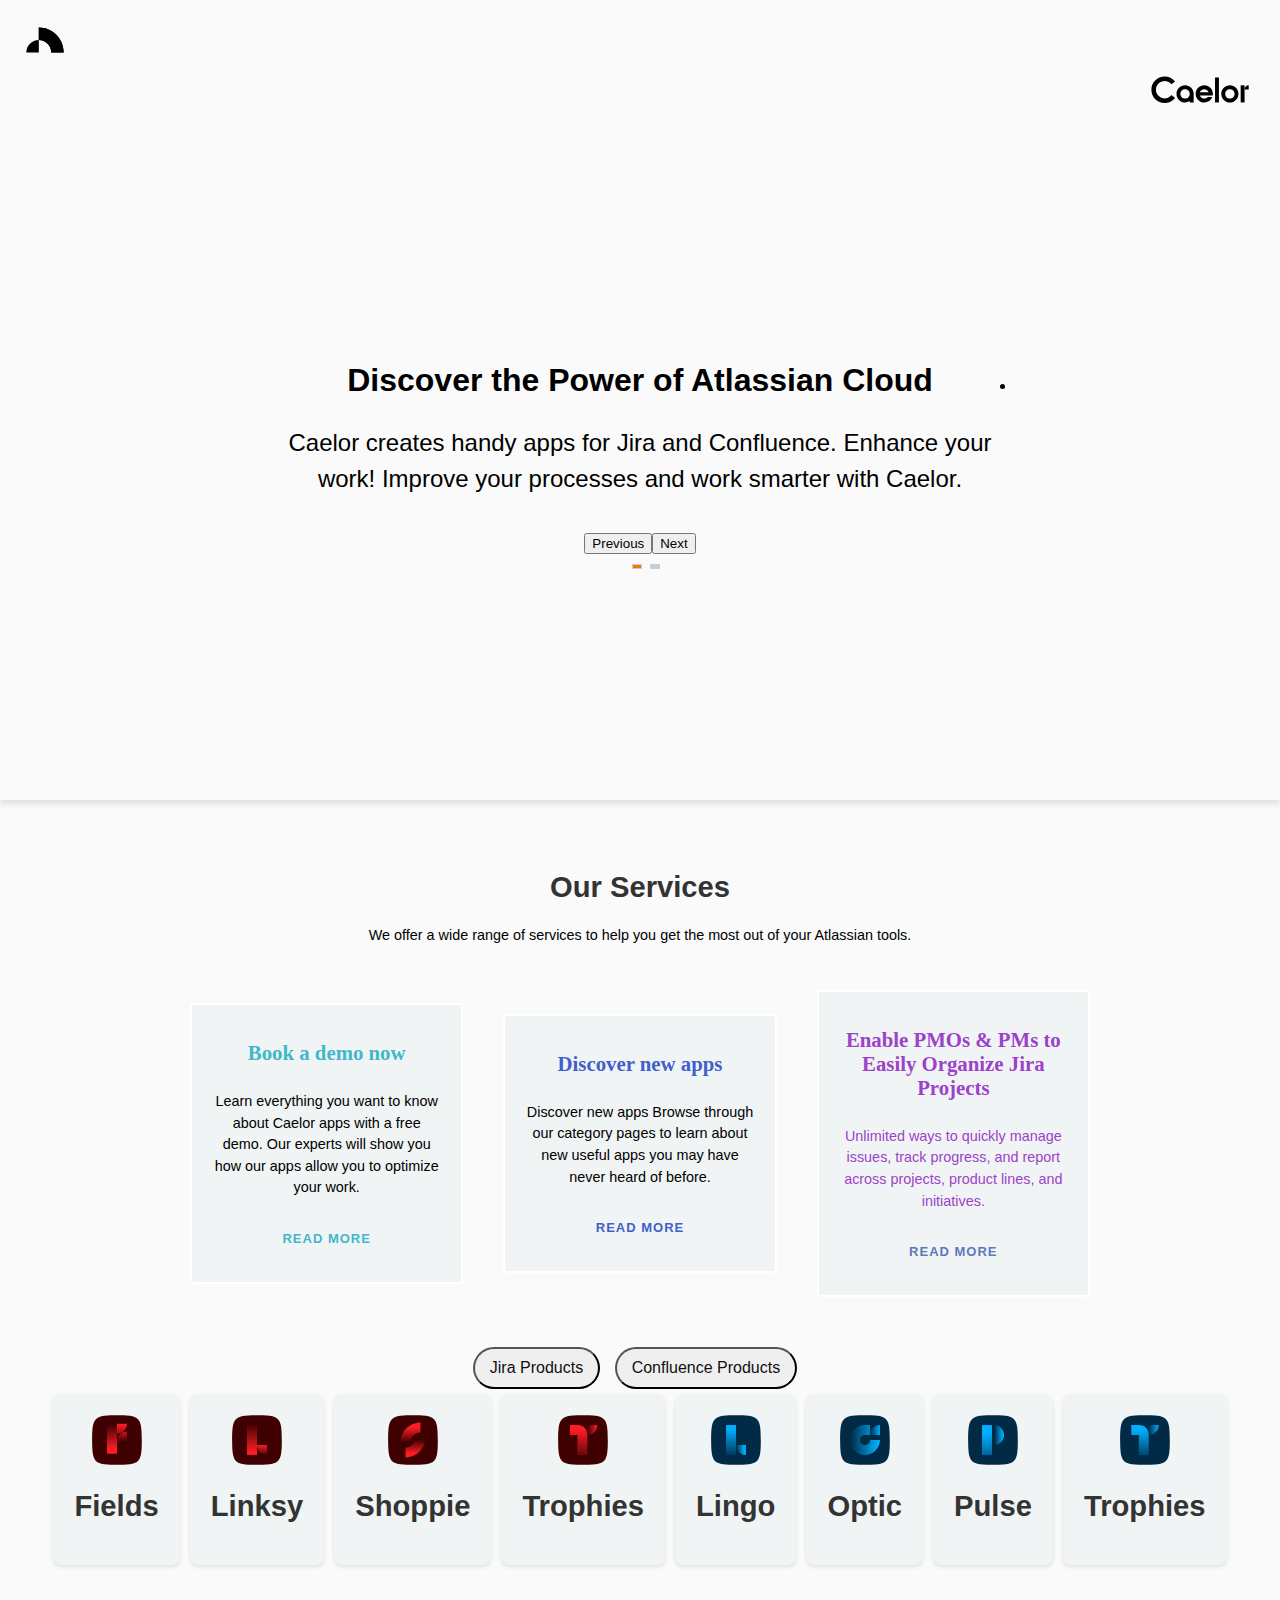
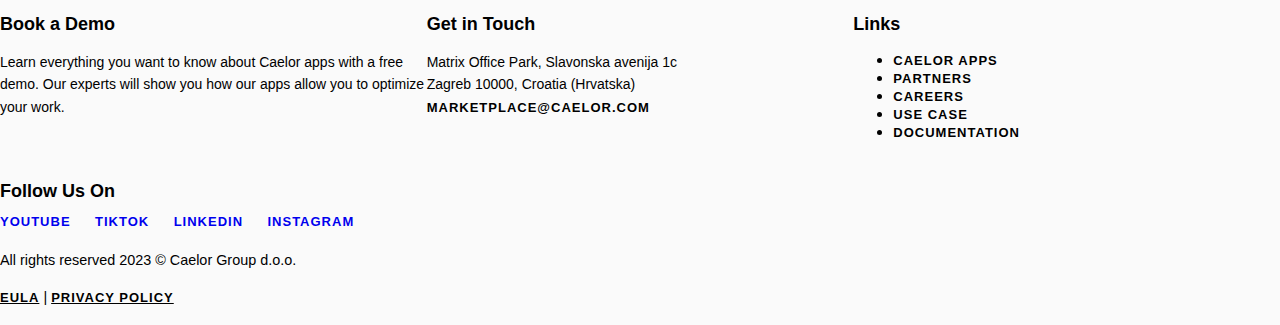
<file: index.html>
<!DOCTYPE html>
<html lang="Nl">
<head>
  <meta charset="UTF-8">
  <meta name="viewport" content="width=device-width, initial-scale=1.0">
  <title>Caelor</title>
    <link rel="stylesheet" href="styles/style.css">
    <script src="script/main.js"></script>
    

</head>
<body>
  <header>
    <nav>
      <div class="logo-container primary-logo">
        <img src="Assets/02. Assets/Logo svg/Caelor-Logo.svg" alt="">
      </div>
      <div class="nav-icon"><i class="fa fa-bars" aria-hidden="true"></i></div>
    </nav>
    <div class="secondary-logo-container">
      <img src="Assets/02. Assets/Logo svg/Caelor-Wordmark.svg" alt="">
    </div>
    <section class="slider-section">
      <div class="grid-container">
        <div class="image-container">
        </div>
        <div class="slider-content">
          <figure id="slider">
            <ul class="slides">
              <li class="slide">
                <div class="slide-content">
                  <h2>Discover the Power of Atlassian Cloud</h2>
                  <p>Caelor creates handy apps for Jira and Confluence. Enhance your work! Improve your processes and work smarter with Caelor.</p>
                </div>
              </li>
              <li class="slide">
                <div class="slide-content">
                  <h2>Our Products</h2>
                  <p>Explore our apps that make collaboration and project management easier in Atlassian Cloud. Caelor has what you need.</p>
                </div>
              </li>
            </ul>
            <div class="button-container">
              <button id="button-prev">Previous</button>
              <button id="button-next">Next</button>
            </div>
            <div id="slider-controls">
              <ul>
                <li class="active-slide" id="button1"></li>
                <li class="inactive-slide" id="button2"></li>
              </ul>
            </div>
          </figure>
        </div>
      </div>
    </section>
  </header>
  <main>

    <section>
      <h3>Our Services</h3>
      <p class="section-lead">We offer a wide range of services to help you get the most out of your Atlassian tools.</p>
      <div class="services-grid">
        <div class="service service1">
          <h4>Book a demo now</h4>
          <p>Learn everything you want to know about Caelor apps with a free demo. Our experts will show you how our apps allow you to optimize your work.</p>
          <a href="#" class="cta">Read More </a>
        </div>
    
        <div class="service service2">
          <h4>Discover new apps</h4>
          <p>Discover new apps
            Browse through our category pages to learn about new useful apps you may have never heard of before.</p>
          <a href="#" class="cta">Read More </a>
        </div>
    
        <div class="service service3">
          <h4>Enable PMOs & PMs to Easily Organize Jira Projects</h4>
          <p>Unlimited ways to quickly manage issues, track progress, and report across projects, product lines, and initiatives.</p>
          <a href="#" class="cta">Read more </a>
        </div>
      </div>
    </section>
 

    <div class="container">
      <div class="product-slider">
        <div class="product-slider__category">
          <button onclick="showJiraProducts()">Jira Products</button>
          <button onclick="showConfluenceProducts()">Confluence Products</button>
        </div>
        <div class="product-slider__slider" id="productSlider">
          <div class="product-slider__item jira">
            <img src="Assets/02. Assets/Icons svg/Caelor-Logos_Jira - Fields - App Icon.svg" alt="Fields"> 
            <h3>Fields</h3>
          </div>
    
          <div class="product-slider__item jira">
            <img src="Assets/02. Assets/Icons svg/Caelor-Logos_Jira - Linksy - App Icon.svg" alt="Linksy">
            <h3>Linksy</h3>
          </div>

          <div class="product-slider__item jira">
            <img src="Assets/02. Assets/Icons svg/Caelor-Logos_Jira - Shoppie - App Icon.svg" alt="Shoppie">
            <h3>Shoppie</h3>
          </div>
    
          <div class="product-slider__item confluence">
            <img src="Assets/02. Assets/Icons svg/Caelor-Logos_Jira - Trophies - App Icon.svg" alt="Trophies">
            <h3>Trophies</h3>
          </div>
    
          <div class="product-slider__item confluence">
            <img src="Assets/02. Assets/Icons svg/Caelor-Logos_Confluence - Lingo - App Icon.svg" alt="Lingo">
            <h3>Lingo</h3>
          </div>

          <div class="product-slider__item confluence">
            <img src="Assets/02. Assets/Icons svg/Caelor-Logos_Confluence - Optic - App Icon.svg" alt="Optic">
            <h3>Optic</h3>
          </div>

          <div class="product-slider__item confluence">
            <img src="Assets/02. Assets/Icons svg/Caelor-Logos_Confluence - Pulse - App Icon.svg" alt="Pulse">
            <h3>Pulse</h3>
          </div>

          <div class="product-slider__item confluence">
            <img src="Assets/02. Assets/Icons svg/Caelor-Logos_Confluence - Trophies - App Icon.svg" alt="Trophie confluence">
            <h3>Trophies</h3>
          </div>
          

    
    <script defer src="script/main.js"></script>
  </main>


    </div>
  
    <div class="footer-info">
      <div class="info-section">
        <h4>Book a Demo</h4>
        <p>Learn everything you want to know about Caelor apps with a free demo. Our experts will show you how our apps allow you to optimize your work.</p>
      </div>
  
      <div class="info-section">
        <h4>Get in Touch</h4>
        <p>Matrix Office Park, Slavonska avenija 1c<br> Zagreb 10000, Croatia (Hrvatska)<br>
          <a href="mailto:marketplace@caelor.com">marketplace@caelor.com</a>
        </p>
      </div>
  
      <div class="info-section">
        <h4>Links</h4>
        <ul>
          <li><a href="#">Caelor Apps</a></li>
          <li><a href="#">Partners</a></li>
          <li><a href="#">Careers</a></li>
          <li><a href="#">Use Case</a></li>
          <li><a href="#">Documentation</a></li>
        </ul>
      </div>
    </div>
  
    <div class="footer-follow">
      <h4>Follow Us On</h4>
      <ul>
        <li><a href="#">YouTube</a></li>
        <li><a href="#">TikTok</a></li>
        <li><a href="#">LinkedIn</a></li>
        <li><a href="#">Instagram</a></li>
      </ul>
    </div>
  
    <div class="footer-copyright">
      <p>All rights reserved 2023 © Caelor Group d.o.o.</p>
      <p><a href="#">EULA</a> | <a href="#">Privacy Policy</a></p>
    </div>
  </footer>
</file>
<file: styles/style.css>
:root {
  --primary-color: #121212;
  --Primary-color-Light: #ffffff;
  --secondary-color: #0000ff;
  --grey-i: #fafafa;
  --grey-ii: #F1F4F4;
  --grey-iii: #E7ECED;
  --grey-iv: #282e30;
  --grey-vi: #171717;
  --error-color: #751500;
  --success-color: #006049;
  --solar-orange: #ff7300;
  --grid-columns-desktop: 12;
  --grid-rows-desktop: 6;
  --grid-columns-mobile: 6;
  --grid-rows-mobile: 6;
  --headline-font: 'PP Formula', sans-serif;
  --headline-font-weight: medium;
  --headline-font-size: 80px;
  --body-copy-font: 'PP Formula', sans-serif;
  --body-copy-font-weight: medium;
  --body-copy-font-size: 20px;
  --body-copy-line-height: 36px;
}

body {
  margin: 0;
  padding: 0;
  font-family: var(--body-copy-font);
  background-color: var(--grey-i);
  background-image:url('');
  background-size: cover;

}



header {
  box-shadow: 0 4px 6px rgba(0, 0, 0, 0.1);
  padding: 15px 20px;
  margin-bottom: 20px;
  background-size: cover;
  background-image: url(http://127.0.0.1:5500/Assets/02.%20Assets/04.%20Shapes/svg/Caelor-Blue-01-16x9-01.svg);
  height: 800px;
  top: 0;
}

header.sticky {
  background-color: var(--grey-i);
  box-shadow: 0 4px 6px rgba(0, 0, 0, 0.1);
}



.logo-container,
.secondary-logo-container {
  height: 50px;
  display: flex;
  align-items: center;
  justify-content: flex-start;
  z-index: 2; /* Zorg ervoor dat het logo boven de achtergrondafbeelding wordt weergegeven */
}

.logo-container img,
.secondary-logo-container img {
  max-height: 100%;
  width: auto; /* Pas dit aan indien nodig */
  height: 100%;
}

.logo-container.primary-logo {
  order: -1;
}

nav a {
  color: var(--Primary-color-Light);
  text-decoration: none;
  padding: 10px 15px;
  margin: 0 10px;
  border-radius: 5px;
  transition: 0.3s ease;
}

nav a:hover {
  background: rgba(255, 255, 255, 0.1);
}

.logo-container.primary-logo {
  order: -1; 
}

.secondary-logo-container {
  display: flex;
  align-items: center;
  justify-content: flex-end;
  flex-grow: 1; 
}

.secondary-logo-container img {
  margin-right: 10px;
}

.secondary-logo-container span {
  color: #fff;
}

.slider-section {
  display: flex;
  align-items: center;
  justify-content: center;
  min-height: 100vh;
}

.grid-container {
  display: flex;
  flex-direction: column; /* Change to column layout */
  justify-content: center;
  align-items: center;
}

#slider {
  padding-top: 50px;
  width: 80%;
  max-width: 1200px; 
  height: 600px; 
  overflow: hidden;
  margin: 0 auto; 
}


.slider-content {
  text-align: center;
}


.slider-content h2 {
  font-size: 2em;
}

.slider-content p {
  font-size: 1.5em;
}


#slider .slides {
  display: flex;
  width: 100%;
  height: auto;
  margin: 0;
  padding: 0;
  transition: transform 0.5s ease;
}

#slider .slide {
  flex: 0 0 100%;
  width: 100%;
  height: auto;
  box-sizing: border-box;
  padding: 0 15px;
}

#slider img {
  width: 100%;
  height: auto;
  display: block;
  margin: 0 auto;
  border: 2px solid var(--solar-orange);
}

#slider .slide-content {
  text-align: center;
  padding-top: 20px;
}


#slider-controls .active-slide {
  background: var(--solar-orange);
}

.button-container {
  display: flex;
  justify-content: center;
  margin-top: 20px;
}


/* Add this to your existing CSS */

/* Styling voor Previous and Next buttons */
.button-prev,
.button-next {
  padding: 12px 20px;
  font-size: 16px;
  cursor: pointer;
  background-color: var(--solar-orange);
  color: #420808;
  border-radius: 25px; /* voor ronde vorm */
  transition: background-color 0.3s ease, transform 0.3s ease;
}


.button-prev:hover,
.button-next:hover {
  background-color: #ff8c00;
  transform: scale(1.05);
}

.product-slider__category button {
  padding: 10px 15px;
  font-size: 16px;
  cursor: pointer;
  color: #101010;
  border-radius: 25px;
  margin-right: 10px;
  transition: background-color 0.3s ease, transform 0.3s ease;
}

/* Hover effect voorr category buttons */
.product-slider__category button:hover {
  background-color: #ff8c00;
  transform: scale(1.05);
}



#slider-controls {
  width: 100%;
  text-align: center;
  margin-top: 10px;
  margin-left: 10px;
}

#slider-controls ul {
  list-style: none;
  padding: 0;
  margin: 0;
  display: flex;
  justify-content: center;
}

#slider-controls li {
  width: 10px;
  height: 5px;
  margin-right: 8px;
  border: 1px solid #ccc;
  background: #ccc;
  cursor: pointer;
}

.product-slider__item img {
  max-width: 50px; /* pas the breede */
  max-height: 50px; /* pas de hoogte aan */
}


#slider-controls .active-slide {
  background: var(--solar-orange);
}


.carousel-section {
  background-color: var(--grey-iv);
  padding: 40px 0;
  margin-bottom: 20px;
}

* {
  box-sizing: border-box;
}

.slider-container {
  overflow: hidden;
}

.product-slider__slider {
  display: flex;
  transition: transform 0.5s ease;
}

.product-slider__item {
  background-color: var(--grey-ii); 
  color: var(--primary-color); 
}


.main-navigation, .bottom-navigation {
  background-color: #333;
  padding: 10px;
  text-align: center;
}

.navigation-button {
  background-color: #555;
  color:white;
  border: none;
  padding: 10px 20px;
  margin: 5px;
  cursor: pointer;
}

.bottom-navigation {
  position: fixed;
  bottom: 0;
  width: 100%;
}


.product-slider {
  align-items: flex-start;
  display: flex;
  flex-flow: row wrap;
  justify-content: space-around;

  
}

.product-slider__item {
  display: inline-block;
  padding: 20px;
  text-align: center;
  border: 1px solid var(--grey-ii);
  border-radius: 8px;
  box-shadow: 0 2px 4px rgba(0, 0, 0, 0.1);
  margin: 5px;
}


.hidden {
  display: none;
}

  .img {
      border: 1px solid #000;
      margin: 0 auto;
  }
  
.product-slider__item:hover {
  background-color: rgba(0, 0, 0, 0.1);
  transition: background-color 0.3s ease;
}
  
  
footer {
  color: #000;
  padding: 30px 0;
}

.footer-container {
  display: flex;
  justify-content: space-between;
  max-width: 1200px;
  padding: 20px;
  margin: 0 auto;
}

.footer-nav ul,
.footer-socials ul {
  list-style: none;
  padding: 0;
  margin: 0;
}

.footer-nav li,
.footer-socials li {
  display: inline-block;
  margin-right: 20px;
}

.footer-info {
  display: flex;
  font-size: 16px;
  justify-content: space-between;
  margin-top: 20px;
}

.info-section {
  flex: 1;
}

.info-section h4 {
  color: var(--primary-color-light);
  font-size: 18px;
  margin-bottom: 10px;
}

.info-section p {
  font-size: 14px;
  line-height: 1.6;
}

.info-section a {
  color: var(--primary-color-light);
}

.footer-follow {
  margin-top: 20px;
}

.footer-follow h4 {
  color: var(--primary-color-light);
  font-size: 18px;
  margin-bottom: 10px;
}

.footer-follow ul {
  list-style: none;
  padding: 0;
  margin: 0;
}

.footer-follow li {
  display: inline-block;
  margin-right: 20px;
}

.footer-copyright {
  margin-top: 20px;
  font-size: 14px;
}

.footer-copyright a {
  color: var(--primary-color-light);
  text-decoration: underline;
}
  
@media only screen and (max-width: 600px) {
  .carousel-item {
    flex: 0 0 100%;
  }
}

@media only screen and (min-width: 600px) {
  .grid-container {
    grid-template-columns: 1fr 1fr;
  }
}




a {
  text-decoration: none;
  margin: 1rem 0;
  font-weight: 600;
  text-transform: uppercase;
  font-size: 0.8125rem;
  letter-spacing: 1px;
}

p {
  font-size: 0.9rem;
  margin: 1rem 0;
  line-height: 1.5;
}

section {
  max-width: 1000px;
  margin: 0 auto;
  text-align: center;
  padding: 30px;
}

h3 {
  font-family: 'pp-formula', sans-serif;
  font-weight: 600;
  color: #333;
  font-size: 1.825rem;
  margin: 1.3rem 0;
}

.section-lead {
  max-width: 600px;
  margin: 1rem auto 1.5rem;
}

.service a {
  color: #5b7abb;
  display: block;
}

.service h4 {
  font-family: 'pp-formula, sans-serif';
  font-weight: 600;
  color: #56ceba;
  font-size: 1.3rem;
  margin: 1rem 0 0.6rem;
}

.services-grid {
  display: flex;
  -webkit-box-align: center;
  align-items: center;
}

.service {
  background: var(--grey-ii);
  margin: 20px;
  padding: 20px;
  border-radius: 4px;
  text-align: center;
  -webkit-box-flex: 1;
  flex: 1;
  display: flex;
  flex-wrap: wrap;
  border: 2px solid var(--Primary-color-Light);
  transition: all 0.3s ease;
}


.service i {
  font-size: 3.45rem;
  margin: 1rem 0;
}

.service1 i,
.service1 h4,
.service1 .cta {
  color: #42b7ca;
}

.service1:hover {
  border: 2px solid #42b7ca;
}

.service2 i,
.service2 h4,
.service2 .cta {
  color: #425fca;
}

.service2:hover {
  border: 2px solid #425fca;
}

.service3 i,
.service3 h4,
.service3 {
  color: #9c42ca;
}

.service3:hover {
  border: 2px solid #9c42ca;
}

.service .cta span {
  font-size: 0.6rem;
}

.service > * {
  flex: 1 1 100%;
}

.service .cta {
  align-self: flex-end;
}
</file>
